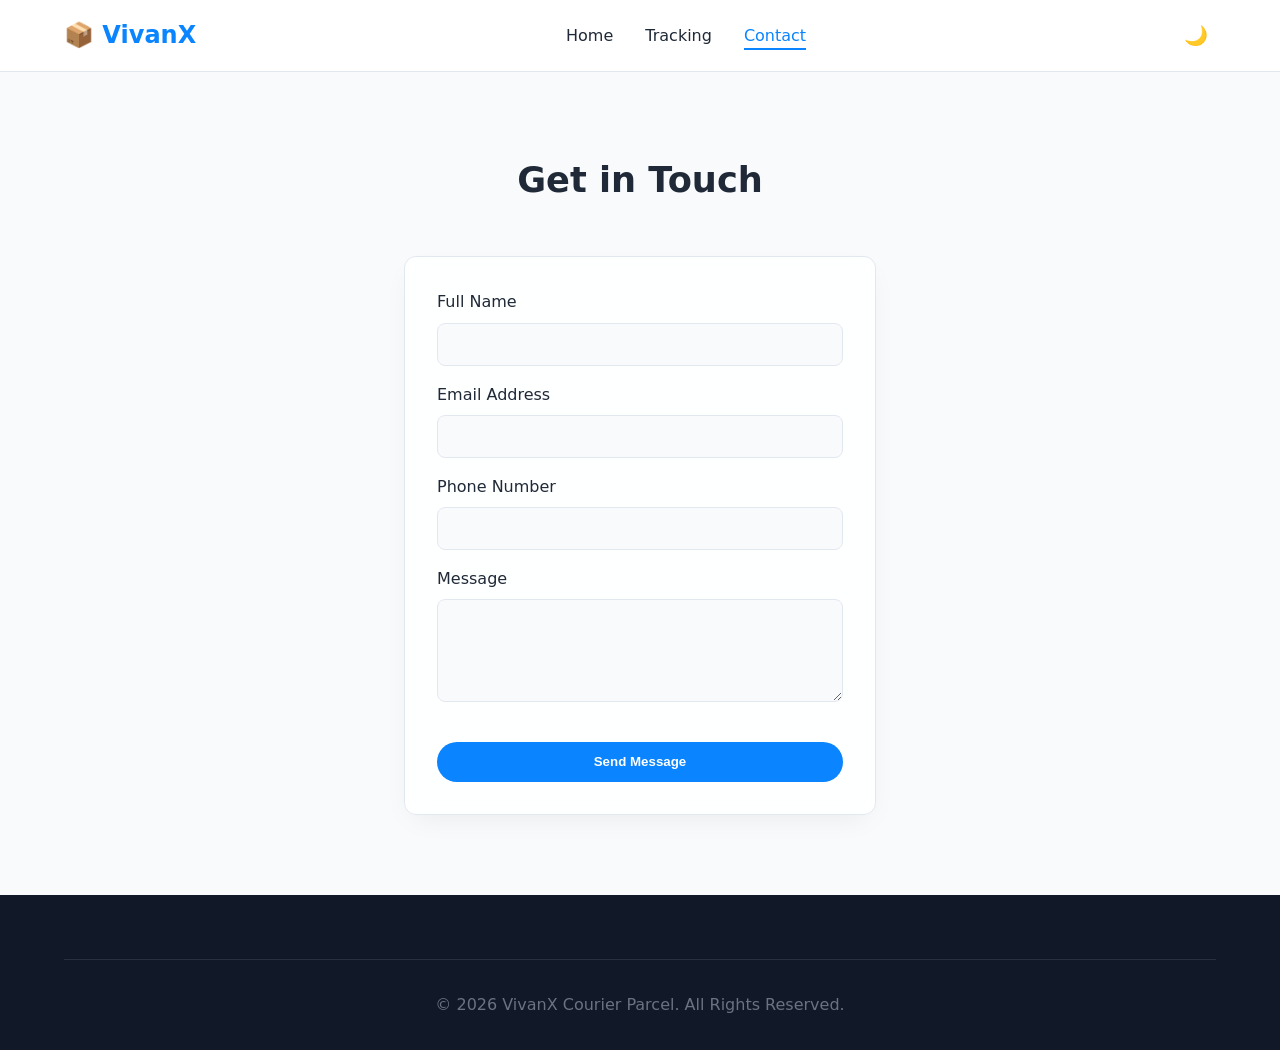
<file: contact.html>
<!DOCTYPE html>
<html lang="en">
<head>
  <meta charset="UTF-8">
  <meta name="viewport" content="width=device-width, initial-scale=1.0">
  <title>Contact Us | VivanX Courier Parcel</title>
  <link rel="stylesheet" href="css/style.css">
</head>
<body>

  <div id="scroll-progress"></div>

  <nav class="navbar">
    <a href="index.html" class="logo">📦 VivanX</a>
    <ul class="nav-links" id="nav-links">
      <li><a href="index.html">Home</a></li>
      <li><a href="tracking.html">Tracking</a></li>
      <li><a href="contact.html" class="active">Contact</a></li>
    </ul>
    <button class="theme-toggle" id="theme-toggle">🌙</button>
  </nav>

  <section class="section" style="max-width: 600px; margin: 0 auto;">
    <h1 class="section-title">Get in Touch</h1>
    
    <form action="https://formspree.io/f/xvzejzpe" method="POST" class="card" style="display: flex; flex-direction: column; gap: 1rem;">
      <div>
        <label style="display:block; margin-bottom: 0.5rem;">Full Name</label>
        <input type="text" name="name" required style="width:100%; padding: 0.8rem; border-radius: 8px; border: 1px solid var(--border-color); background: var(--bg-main); color: var(--text-main);">
      </div>
      <div>
        <label style="display:block; margin-bottom: 0.5rem;">Email Address</label>
        <input type="email" name="email" required style="width:100%; padding: 0.8rem; border-radius: 8px; border: 1px solid var(--border-color); background: var(--bg-main); color: var(--text-main);">
      </div>
      <div>
        <label style="display:block; margin-bottom: 0.5rem;">Phone Number</label>
        <input type="tel" name="phone" style="width:100%; padding: 0.8rem; border-radius: 8px; border: 1px solid var(--border-color); background: var(--bg-main); color: var(--text-main);">
      </div>
      <div>
        <label style="display:block; margin-bottom: 0.5rem;">Message</label>
        <textarea name="message" rows="5" required style="width:100%; padding: 0.8rem; border-radius: 8px; border: 1px solid var(--border-color); background: var(--bg-main); color: var(--text-main);"></textarea>
      </div>
      <button type="submit" class="btn btn-primary" style="margin-top: 1rem;">Send Message</button>
    </form>
  </section>

  <footer>
    <div class="footer-bottom">
      <p>&copy; 2026 VivanX Courier Parcel. All Rights Reserved.</p>
    </div>
  </footer>

  <script src="js/main.js"></script>
</body>
</html>
</file>
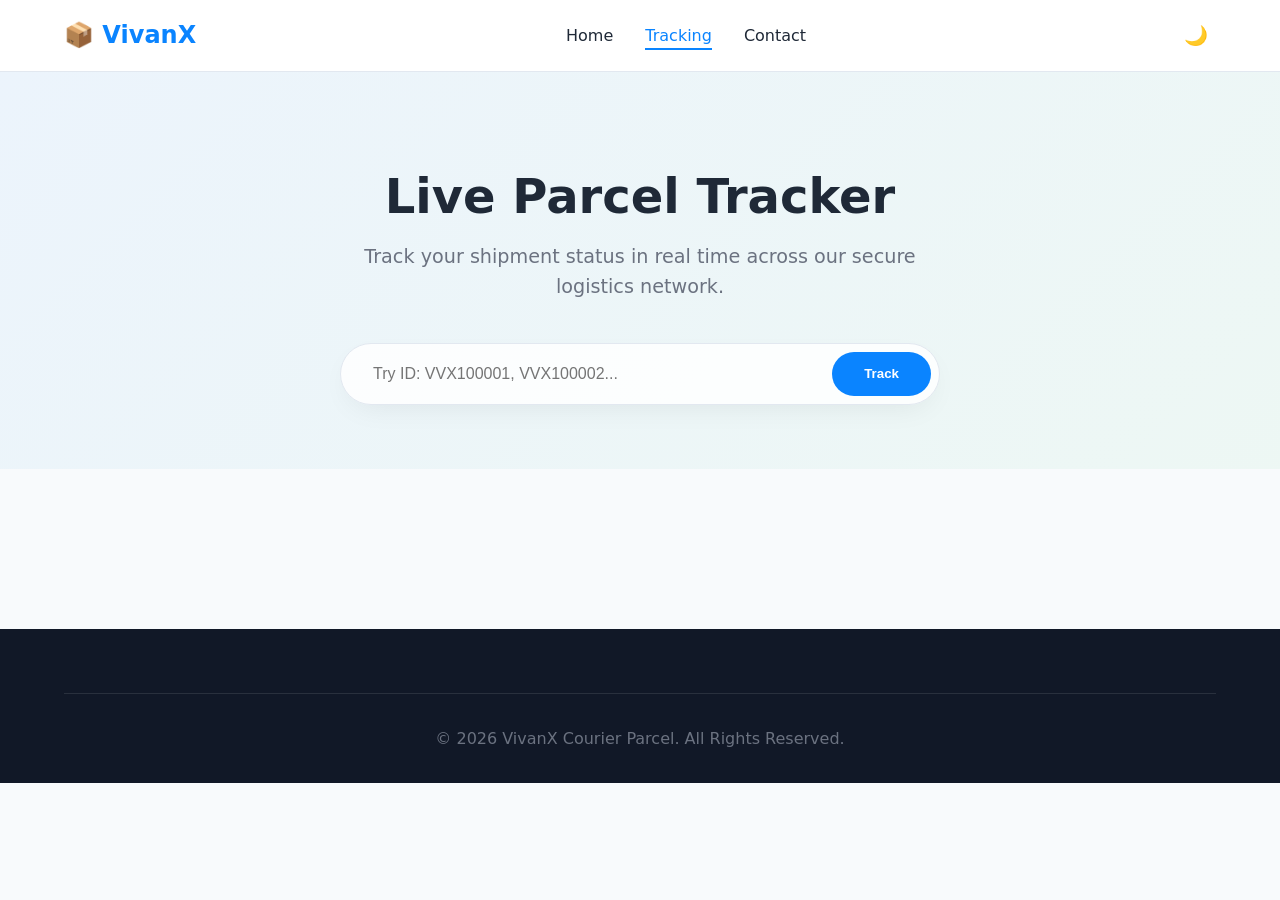
<file: tracking.html>
<!DOCTYPE html>
<html lang="en">
<head>
  <meta charset="UTF-8">
  <meta name="viewport" content="width=device-width, initial-scale=1.0">
  <title>Track Parcel | VivanX Courier Parcel</title>
  <link rel="stylesheet" href="css/style.css">
</head>
<body>

  <div id="scroll-progress"></div>

  <nav class="navbar">
    <a href="index.html" class="logo">📦 VivanX</a>
    <ul class="nav-links" id="nav-links">
      <li><a href="index.html">Home</a></li>
      <li><a href="tracking.html" class="active">Tracking</a></li>
      <li><a href="contact.html">Contact</a></li>
    </ul>
    <button class="theme-toggle" id="theme-toggle">🌙</button>
    <div class="hamburger" id="hamburger">
      <span></span><span></span><span></span>
    </div>
  </nav>

  <section class="hero">
    <h1>Live Parcel Tracker</h1>
    <p>Track your shipment status in real time across our secure logistics network.</p>
    
    <form id="tracking-form" class="search-box">
      <input type="text" id="tracking-input" placeholder="Try ID: VVX100001, VVX100002..." required>
      <button type="submit" class="btn btn-primary">Track</button>
    </form>
  </section>

  <section class="section tracking-container">
    <div id="tracking-result">
      </div>
  </section>

  <footer>
    <div class="footer-bottom">
      <p>&copy; 2026 VivanX Courier Parcel. All Rights Reserved.</p>
    </div>
  </footer>

  <script src="js/main.js"></script>
  <script src="js/tracking.js"></script>
</body>
</html>
</file>
<file: css/style.css>
/* ==========================================
   1. CORE VARIABLES & THEMES
   ========================================== */
:root {
  /* Brand Palette */
  --primary: #0a84ff;
  --primary-hover: #0066cc;
  --secondary: #111827;
  --accent: #22c55e;
  --accent-hover: #16a34a;
  
  /* Theme Colors (Light Default) */
  --bg-main: #f8fafc;
  --bg-card: rgba(255, 255, 255, 0.85);
  --bg-nav: rgba(255, 255, 255, 0.9);
  --text-main: #1f2937;
  --text-muted: #6b7280;
  --border-color: #e2e8f0;
  --shadow: 0 10px 30px -10px rgba(0, 0, 0, 0.08);
  --glass-border: rgba(255, 255, 255, 0.3);
  
  /* Typography & Layout */
  --font-family: 'Segoe UI', system-ui, -apple-system, sans-serif;
  --transition: all 0.3s ease;
  --radius: 12px;
}

[data-theme="dark"] {
  --bg-main: #0f172a;
  --bg-card: rgba(30, 41, 59, 0.85);
  --bg-nav: rgba(15, 23, 42, 0.9);
  --text-main: #f1f5f9;
  --text-muted: #94a3b8;
  --border-color: #334155;
  --shadow: 0 10px 30px -10px rgba(0, 0, 0, 0.5);
  --glass-border: rgba(255, 255, 255, 0.05);
}

/* ==========================================
   2. RESET & BASE STYLES
   ========================================== */
* {
  margin: 0;
  padding: 0;
  box-sizing: border-box;
}

html {
  scroll-behavior: smooth;
}

body {
  font-family: var(--font-family);
  background-color: var(--bg-main);
  color: var(--text-main);
  line-height: 1.6;
  transition: background-color 0.3s ease, color 0.3s ease;
  overflow-x: hidden;
}

a {
  text-decoration: none;
  color: inherit;
}

ul {
  list-style: none;
}

/* Scroll Progress Bar */
#scroll-progress {
  position: fixed;
  top: 0;
  left: 0;
  height: 4px;
  background: var(--primary);
  width: 0%;
  z-index: 1001;
  transition: width 0.1s ease;
}

/* ==========================================
   3. NAVIGATION
   ========================================== */
.navbar {
  position: sticky;
  top: 0;
  width: 100%;
  background: var(--bg-nav);
  backdrop-filter: blur(10px);
  z-index: 1000;
  border-bottom: 1px solid var(--border-color);
  padding: 1rem 5%;
  display: flex;
  justify-content: space-between;
  align-items: center;
}

.logo {
  font-size: 1.5rem;
  font-weight: 700;
  color: var(--primary);
  display: flex;
  align-items: center;
  gap: 0.5rem;
}

.nav-links {
  display: flex;
  gap: 2rem;
  align-items: center;
}

.nav-links a {
  font-weight: 500;
  transition: var(--transition);
  position: relative;
}

.nav-links a.active, .nav-links a:hover {
  color: var(--primary);
}

.nav-links a.active::after {
  content: '';
  position: absolute;
  bottom: -5px;
  left: 0;
  width: 100%;
  height: 2px;
  background: var(--primary);
}

.theme-toggle {
  background: none;
  border: none;
  cursor: pointer;
  font-size: 1.2rem;
  color: var(--text-main);
  padding: 0.5rem;
}

/* Hamburger Menu */
.hamburger {
  display: none;
  flex-direction: column;
  gap: 5px;
  cursor: pointer;
}

.hamburger span {
  width: 25px;
  height: 3px;
  background-color: var(--text-main);
  transition: var(--transition);
}

/* ==========================================
   4. HERO & SEARCH SECTION
   ========================================== */
.hero {
  padding: 6rem 5% 4rem;
  text-align: center;
  background: linear-gradient(135deg, rgba(10, 132, 255, 0.05) 0%, rgba(34, 197, 94, 0.05) 100%);
}

.hero h1 {
  font-size: 3rem;
  margin-bottom: 1rem;
  line-height: 1.2;
}

.hero p {
  font-size: 1.2rem;
  color: var(--text-muted);
  max-width: 600px;
  margin: 0 auto 2.5rem;
}

.search-box {
  max-width: 600px;
  margin: 0 auto;
  display: flex;
  gap: 0.5rem;
  background: var(--bg-card);
  padding: 0.5rem;
  border-radius: 50px;
  box-shadow: var(--shadow);
  border: 1px solid var(--border-color);
}

.search-box input {
  flex: 1;
  border: none;
  background: transparent;
  padding: 0.8rem 1.5rem;
  outline: none;
  color: var(--text-main);
  font-size: 1rem;
}

.btn {
  padding: 0.8rem 2rem;
  border-radius: 50px;
  border: none;
  font-weight: 600;
  cursor: pointer;
  transition: var(--transition);
  display: inline-flex;
  align-items: center;
  justify-content: center;
  gap: 0.5rem;
}

.btn-primary {
  background: var(--primary);
  color: #fff;
}

.btn-primary:hover {
  background: var(--primary-hover);
  transform: translateY(-2px);
}

/* ==========================================
   5. GRID & GLASSMORPHISM CARDS
   ========================================== */
.section {
  padding: 5rem 5%;
}

.section-title {
  text-align: center;
  font-size: 2.2rem;
  margin-bottom: 3rem;
}

.grid {
  display: grid;
  grid-template-columns: repeat(auto-fit, minmax(280px, 1fr));
  gap: 2rem;
}

.card {
  background: var(--bg-card);
  border: 1px solid var(--border-color);
  padding: 2rem;
  border-radius: var(--radius);
  box-shadow: var(--shadow);
  backdrop-filter: blur(10px);
  transition: var(--transition);
}

.card:hover {
  transform: translateY(-5px);
}

/* ==========================================
   6. TRACKING SYSTEM STYLES
   ========================================== */
.tracking-container {
  max-width: 700px;
  margin: 0 auto;
}

.timeline {
  position: relative;
  margin-top: 2rem;
  padding-left: 2rem;
  border-left: 3px solid var(--border-color);
}

.timeline-item {
  position: relative;
  margin-bottom: 2rem;
}

.timeline-item::before {
  content: '';
  position: absolute;
  left: -2.6rem;
  top: 0;
  width: 16px;
  height: 16px;
  border-radius: 50%;
  background: var(--border-color);
}

.timeline-item.active::before {
  background: var(--accent);
  box-shadow: 0 0 10px var(--accent);
}

/* ==========================================
   7. FAQ ACCORDION
   ========================================== */
.accordion {
  max-width: 800px;
  margin: 0 auto;
}

.accordion-item {
  background: var(--bg-card);
  border: 1px solid var(--border-color);
  border-radius: var(--radius);
  margin-bottom: 1rem;
  overflow: hidden;
}

.accordion-header {
  padding: 1.2rem;
  width: 100%;
  text-align: left;
  background: none;
  border: none;
  color: var(--text-main);
  font-size: 1.1rem;
  font-weight: 600;
  cursor: pointer;
  display: flex;
  justify-content: space-between;
  align-items: center;
}

.accordion-body {
  padding: 0 1.2rem;
  max-height: 0;
  overflow: hidden;
  transition: max-height 0.3s ease, padding 0.3s ease;
  color: var(--text-muted);
}

.accordion-item.active .accordion-body {
  padding: 0 1.2rem 1.2rem 1.2rem;
  max-height: 200px;
}

/* ==========================================
   8. FOOTER & FLOATING BUTTONS
   ========================================== */
footer {
  background: var(--secondary);
  color: #f8fafc;
  padding: 4rem 5% 2rem;
}

.footer-grid {
  display: grid;
  grid-template-columns: repeat(auto-fit, minmax(200px, 1fr));
  gap: 2rem;
  margin-bottom: 3rem;
}

.footer-bottom {
  text-align: center;
  padding-top: 2rem;
  border-top: 1px solid rgba(255, 255, 255, 0.1);
  color: var(--text-muted);
}

.floating-whatsapp {
  position: fixed;
  bottom: 20px;
  right: 20px;
  background: #25d366;
  color: white;
  width: 50px;
  height: 50px;
  border-radius: 50%;
  display: flex;
  align-items: center;
  justify-content: center;
  box-shadow: var(--shadow);
  font-size: 1.5rem;
  z-index: 999;
}

#back-to-top {
  position: fixed;
  bottom: 80px;
  right: 20px;
  background: var(--primary);
  color: white;
  width: 40px;
  height: 40px;
  border-radius: 50%;
  display: none;
  align-items: center;
  justify-content: center;
  cursor: pointer;
  border: none;
  z-index: 999;
}

/* ==========================================
   9. RESPONSIVE MEDIA QUERIES
   ========================================== */
@media (max-width: 768px) {
  .hamburger {
    display: flex;
  }
  
  .nav-links {
    position: absolute;
    top: 100%;
    left: 0;
    width: 100%;
    background: var(--bg-nav);
    flex-direction: column;
    padding: 2rem;
    display: none;
    border-bottom: 1px solid var(--border-color);
  }
  
  .nav-links.active {
    display: flex;
  }
  
  .hero h1 {
    font-size: 2.2rem;
  }
  
  .search-box {
    flex-direction: column;
    border-radius: var(--radius);
  }
  
  .search-box input {
    text-align: center;
  }
  }
</file>
